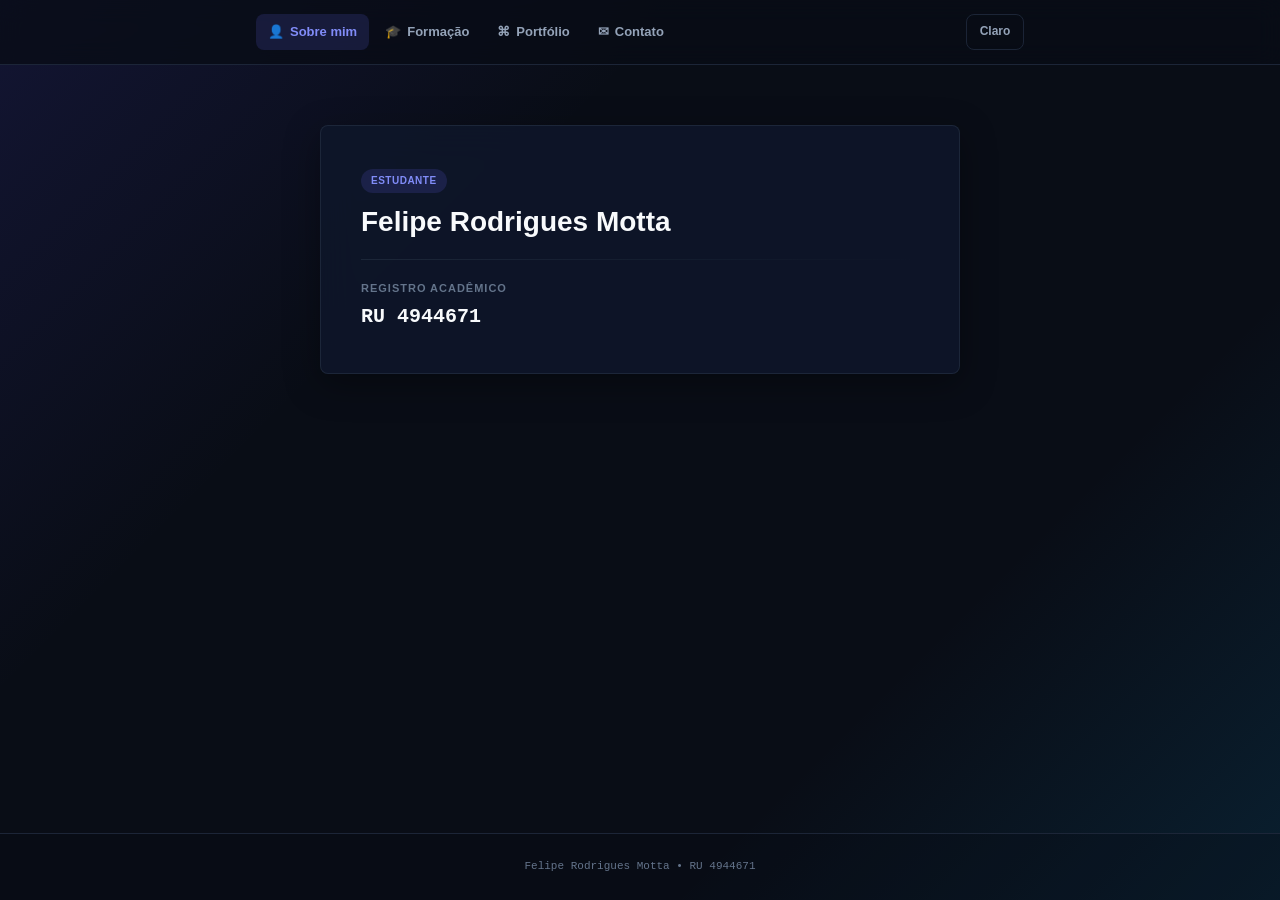
<file: index.html>
<!DOCTYPE html>
<html lang="pt-BR">
<head>
  <meta charset="UTF-8">
  <meta name="viewport" content="width=device-width, initial-scale=1.0">
  <title>Portfólio - Felipe Rodrigues Motta</title>
  <link rel="stylesheet" href="styles.css">
</head>
<body class="dark">
  <header>
    <div class="container-header">
      <nav aria-label="Menu principal">
        <a class="btn-nav ativo" href="index.html">
          <span class="icone">👤</span>
          Sobre mim
        </a>
        <a class="btn-nav" href="formacao.html">
          <span class="icone">🎓</span>
          Formação
        </a>
        <a class="btn-nav" href="portfolio.html">
          <span class="icone">⌘</span>
          Portfólio
        </a>
        <a class="btn-nav" href="contato.html">
          <span class="icone">✉</span>
          Contato
        </a>
      </nav>

      <button class="btn-tema" type="button" aria-label="Alternar tema" title="Alternar tema">Claro</button>
    </div>
  </header>

  <main>
    <article class="card-conteudo">
      <section>
        <span class="badge">Estudante</span>
        <h1>Felipe Rodrigues Motta</h1>
        <div class="divisor"></div>

        <div class="info-bloco">
          <span class="info-label">Registro Acadêmico</span>
          <span class="info-valor-mono">RU 4944671</span>
        </div>
      </section>
    </article>
  </main>

  <footer>
    <p>Felipe Rodrigues Motta • RU 4944671</p>
  </footer>

  <script src="script.js"></script>
</body>
</html>
</file>
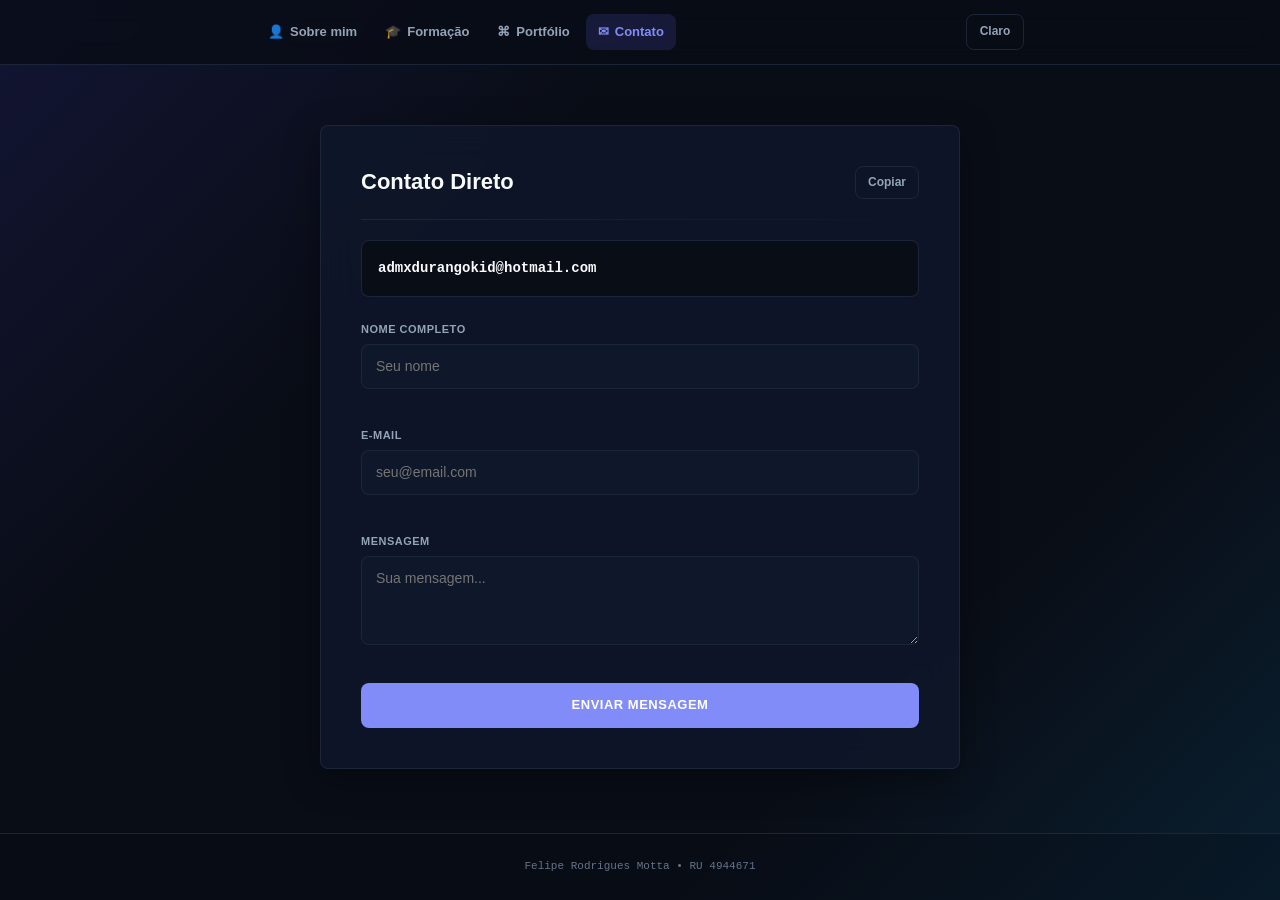
<file: contato.html>
<!DOCTYPE html>
<html lang="pt-BR">
<head>
  <meta charset="UTF-8">
  <meta name="viewport" content="width=device-width, initial-scale=1.0">
  <title>Contato - Felipe Rodrigues Motta</title>
  <link rel="stylesheet" href="styles.css">
</head>
<body class="dark">
  <header>
    <div class="container-header">
      <nav aria-label="Menu principal">
        <a class="btn-nav" href="index.html">
          <span class="icone">👤</span>
          Sobre mim
        </a>
        <a class="btn-nav" href="formacao.html">
          <span class="icone">🎓</span>
          Formação
        </a>
        <a class="btn-nav" href="portfolio.html">
          <span class="icone">⌘</span>
          Portfólio
        </a>
        <a class="btn-nav ativo" href="contato.html">
          <span class="icone">✉</span>
          Contato
        </a>
      </nav>

      <button class="btn-tema" type="button" aria-label="Alternar tema" title="Alternar tema">Claro</button>
    </div>
  </header>

  <main>
    <article class="card-conteudo">
      <section>
        <div class="titulo-com-acao">
          <h1 class="titulo-pagina">Contato Direto</h1>
          <button class="btn-copiar" type="button">Copiar</button>
        </div>
        <div class="divisor"></div>

        <div class="email-bloco">
          <a class="email-texto" href="mailto:admxdurangokid@hotmail.com">admxdurangokid@hotmail.com</a>
        </div>

        <form id="contact-form" novalidate>
          <div class="campo">
            <label for="name">Nome Completo</label>
            <input id="name" name="name" type="text" placeholder="Seu nome" autocomplete="name">
            <span class="msg-erro" id="name-error"></span>
          </div>

          <div class="campo">
            <label for="email">E-mail</label>
            <input id="email" name="email" type="email" placeholder="seu@email.com" autocomplete="email">
            <span class="msg-erro" id="email-error"></span>
          </div>

          <div class="campo">
            <label for="message">Mensagem</label>
            <textarea id="message" name="message" rows="3" placeholder="Sua mensagem..."></textarea>
            <span class="msg-erro" id="message-error"></span>
          </div>

          <button class="btn-enviar" type="submit">Enviar Mensagem</button>
        </form>

        <div class="sucesso-alert" id="form-status" role="status" aria-live="polite"></div>
      </section>
    </article>
  </main>

  <footer>
    <p>Felipe Rodrigues Motta • RU 4944671</p>
  </footer>

  <script src="script.js"></script>
</body>
</html>
</file>
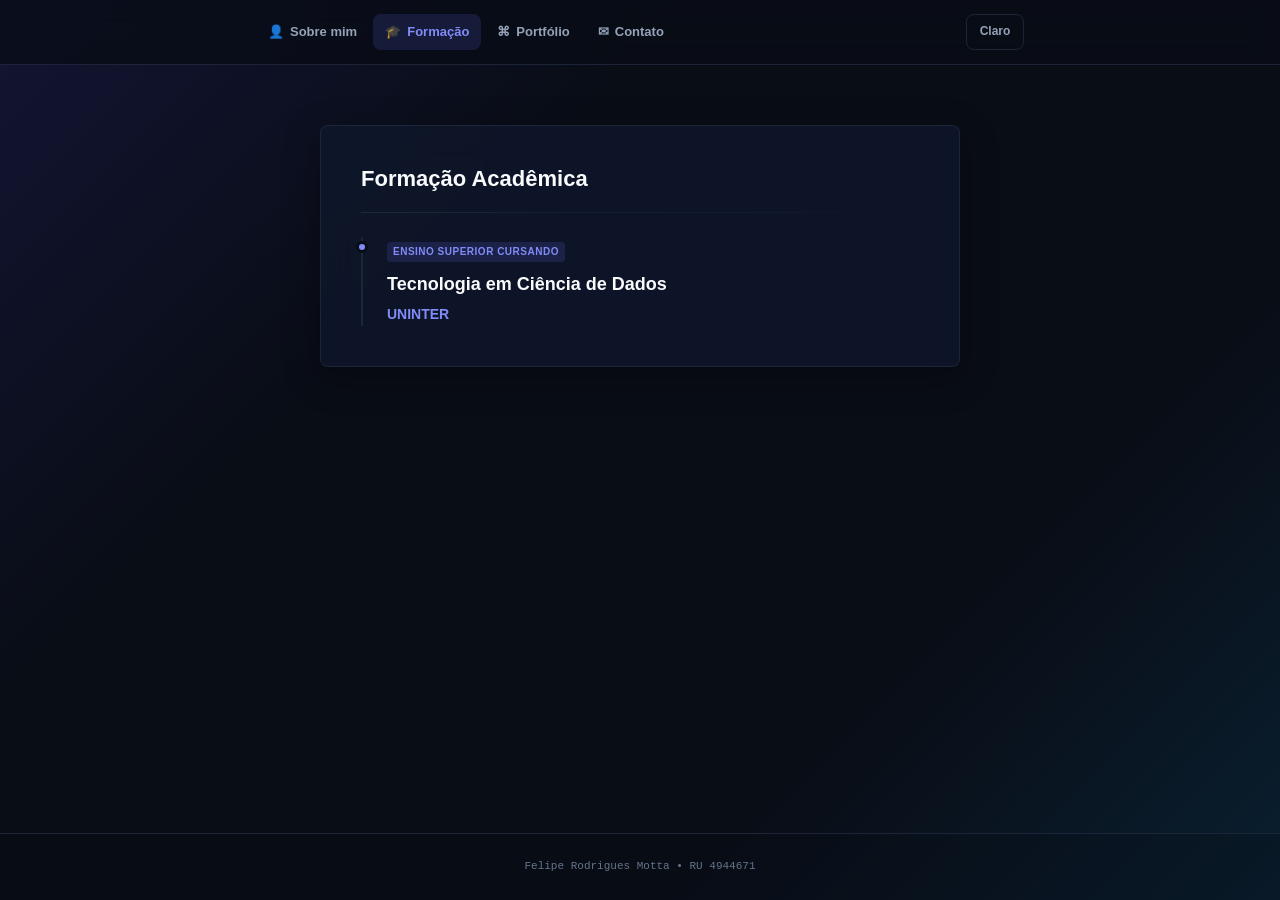
<file: formacao.html>
<!DOCTYPE html>
<html lang="pt-BR">
<head>
  <meta charset="UTF-8">
  <meta name="viewport" content="width=device-width, initial-scale=1.0">
  <title>Formação - Felipe Rodrigues Motta</title>
  <link rel="stylesheet" href="styles.css">
</head>
<body class="dark">
  <header>
    <div class="container-header">
      <nav aria-label="Menu principal">
        <a class="btn-nav" href="index.html">
          <span class="icone">👤</span>
          Sobre mim
        </a>
        <a class="btn-nav ativo" href="formacao.html">
          <span class="icone">🎓</span>
          Formação
        </a>
        <a class="btn-nav" href="portfolio.html">
          <span class="icone">⌘</span>
          Portfólio
        </a>
        <a class="btn-nav" href="contato.html">
          <span class="icone">✉</span>
          Contato
        </a>
      </nav>

      <button class="btn-tema" type="button" aria-label="Alternar tema" title="Alternar tema">Claro</button>
    </div>
  </header>

  <main>
    <article class="card-conteudo">
      <section>
        <h1 class="titulo-pagina">Formação Acadêmica</h1>
        <div class="divisor"></div>

        <div class="timeline">
          <span class="timeline-node" aria-hidden="true"></span>
          <span class="timeline-status">Ensino superior cursando</span>
          <h2 class="timeline-titulo">Tecnologia em Ciência de Dados</h2>
          <p class="timeline-subtitulo">UNINTER</p>
        </div>
      </section>
    </article>
  </main>

  <footer>
    <p>Felipe Rodrigues Motta • RU 4944671</p>
  </footer>

  <script src="script.js"></script>
</body>
</html>
</file>
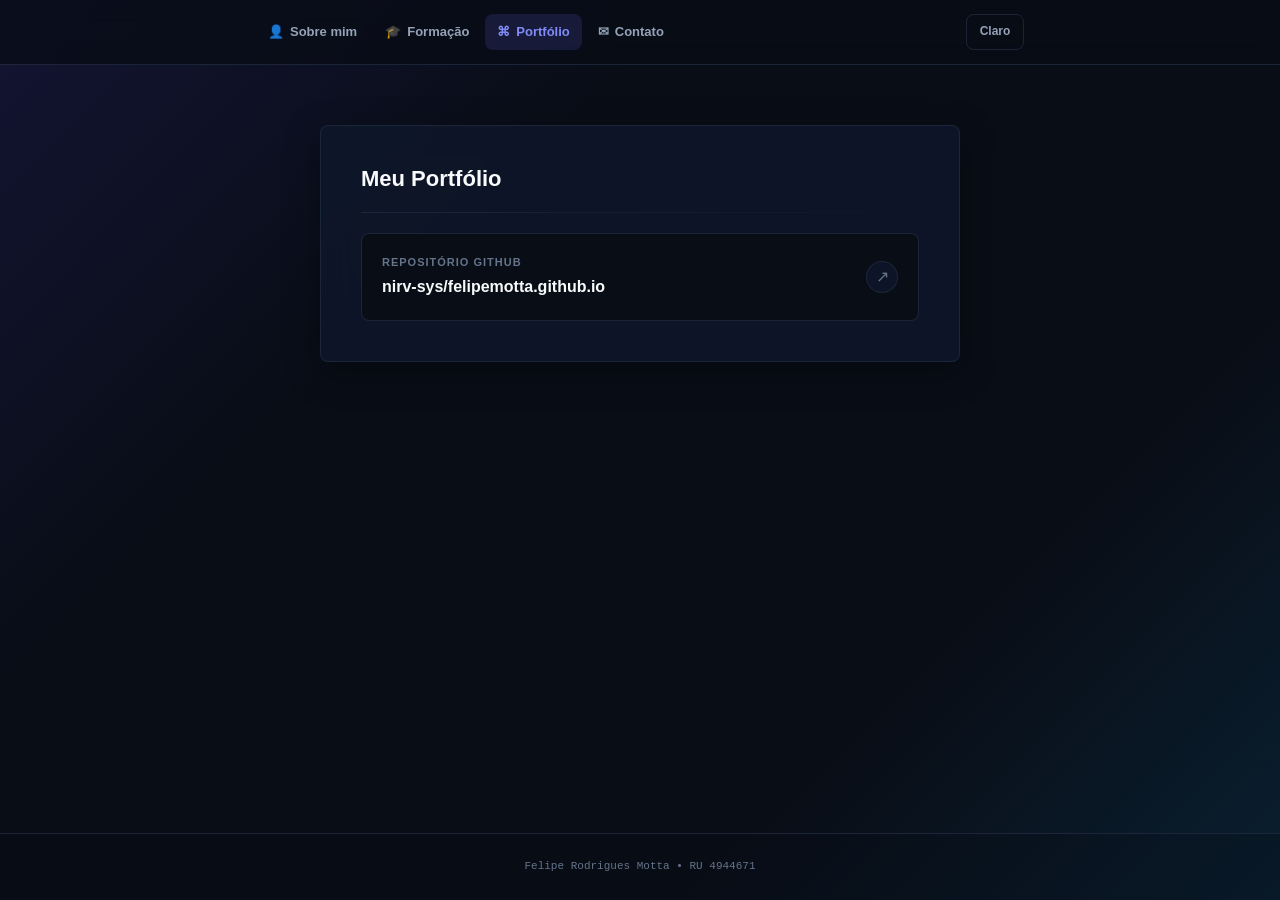
<file: portfolio.html>
<!DOCTYPE html>
<html lang="pt-BR">
<head>
  <meta charset="UTF-8">
  <meta name="viewport" content="width=device-width, initial-scale=1.0">
  <title>Portfólio - Felipe Rodrigues Motta</title>
  <link rel="stylesheet" href="styles.css">
</head>
<body class="dark">
  <header>
    <div class="container-header">
      <nav aria-label="Menu principal">
        <a class="btn-nav" href="index.html">
          <span class="icone">👤</span>
          Sobre mim
        </a>
        <a class="btn-nav" href="formacao.html">
          <span class="icone">🎓</span>
          Formação
        </a>
        <a class="btn-nav ativo" href="portfolio.html">
          <span class="icone">⌘</span>
          Portfólio
        </a>
        <a class="btn-nav" href="contato.html">
          <span class="icone">✉</span>
          Contato
        </a>
      </nav>

      <button class="btn-tema" type="button" aria-label="Alternar tema" title="Alternar tema">Claro</button>
    </div>
  </header>

  <main>
    <article class="card-conteudo">
      <section>
        <h1 class="titulo-pagina">Meu Portfólio</h1>
        <div class="divisor"></div>

        <a class="link-card" href="https://github.com/nirv-sys/felipemotta.github.io" target="_blank" rel="noopener noreferrer">
          <span class="link-card-info">
            <span class="info-label">Repositório GitHub</span>
            <span class="link-card-url">nirv-sys/felipemotta.github.io</span>
          </span>
          <span class="link-card-icon" aria-hidden="true">↗</span>
        </a>
      </section>
    </article>
  </main>

  <footer>
    <p>Felipe Rodrigues Motta • RU 4944671</p>
  </footer>

  <script src="script.js"></script>
</body>
</html>
</file>
<file: styles.css>
:root {
  --bg-principal: #f8fafc;
  --bg-card: rgba(255, 255, 255, 0.86);
  --borda: rgba(226, 232, 240, 0.9);
  --texto-principal: #0f172a;
  --texto-secundario: #475569;
  --texto-mutado: #94a3b8;
  --cor-destaque: #4f46e5;
  --cor-destaque-hover: #4338ca;
  --cor-destaque-bg: #e0e7ff;
  --bg-input: #f8fafc;
  --erro: #ef4444;
  --sucesso-bg: #ecfdf5;
  --sucesso-texto: #065f46;
  --sucesso-borda: #a7f3d0;
}

body.dark {
  --bg-principal: #090d16;
  --bg-card: rgba(15, 23, 42, 0.86);
  --borda: rgba(30, 41, 59, 0.9);
  --texto-principal: #f8fafc;
  --texto-secundario: #94a3b8;
  --texto-mutado: #64748b;
  --cor-destaque: #818cf8;
  --cor-destaque-hover: #6366f1;
  --cor-destaque-bg: rgba(99, 102, 241, 0.16);
  --bg-input: #0f172a;
  --erro: #f87171;
  --sucesso-bg: rgba(6, 95, 70, 0.2);
  --sucesso-texto: #34d399;
  --sucesso-borda: rgba(52, 211, 153, 0.25);
}

* {
  box-sizing: border-box;
  margin: 0;
  padding: 0;
}

body {
  min-height: 100vh;
  display: flex;
  flex-direction: column;
  color: var(--texto-principal);
  background:
    linear-gradient(135deg, rgba(79, 70, 229, 0.14), transparent 32%),
    linear-gradient(315deg, rgba(14, 165, 233, 0.12), transparent 28%),
    var(--bg-principal);
  font-family: Arial, Helvetica, sans-serif;
  line-height: 1.6;
  transition: background-color 0.3s, color 0.3s;
}

header {
  position: sticky;
  top: 0;
  z-index: 20;
  border-bottom: 1px solid var(--borda);
  background-color: rgba(255, 255, 255, 0.76);
  backdrop-filter: blur(12px);
}

body.dark header {
  background-color: rgba(9, 13, 22, 0.76);
}

.container-header {
  width: min(768px, calc(100% - 32px));
  min-height: 64px;
  margin: 0 auto;
  display: flex;
  align-items: center;
  justify-content: space-between;
  gap: 12px;
}

nav {
  display: flex;
  gap: 4px;
}

.btn-nav {
  display: inline-flex;
  align-items: center;
  gap: 6px;
  padding: 8px 12px;
  border-radius: 8px;
  color: var(--texto-secundario);
  font-size: 13px;
  font-weight: 700;
  text-decoration: none;
  transition: color 0.2s, background-color 0.2s;
}

.btn-nav:hover,
.btn-nav.ativo {
  color: var(--cor-destaque);
  background-color: var(--cor-destaque-bg);
}

.icone {
  font-size: 13px;
  line-height: 1;
}

.btn-tema,
.btn-copiar,
.btn-enviar {
  border-radius: 8px;
  cursor: pointer;
  font: inherit;
  font-weight: 700;
  transition: border-color 0.2s, background-color 0.2s, color 0.2s, transform 0.1s;
}

.btn-tema {
  min-width: 58px;
  height: 36px;
  border: 1px solid var(--borda);
  color: var(--texto-secundario);
  background: transparent;
  font-size: 12px;
}

.btn-tema:hover,
.btn-copiar:hover {
  border-color: var(--cor-destaque);
  color: var(--cor-destaque);
  background-color: rgba(255, 255, 255, 0.04);
}

main {
  flex: 1;
  width: min(640px, calc(100% - 32px));
  margin: 0 auto;
  padding: 60px 0;
}

.card-conteudo {
  border: 1px solid var(--borda);
  border-radius: 8px;
  padding: clamp(28px, 6vw, 40px);
  background-color: var(--bg-card);
  box-shadow: 0 10px 30px rgba(0, 0, 0, 0.08);
  backdrop-filter: blur(18px);
  animation: fadeIn 0.3s ease-out;
}

body.dark .card-conteudo {
  box-shadow: 0 10px 35px rgba(0, 0, 0, 0.35);
}

@keyframes fadeIn {
  from {
    opacity: 0;
    transform: translateY(8px);
  }

  to {
    opacity: 1;
    transform: translateY(0);
  }
}

.badge {
  display: inline-flex;
  align-items: center;
  padding: 4px 10px;
  margin-bottom: 12px;
  border-radius: 999px;
  color: var(--cor-destaque);
  background-color: var(--cor-destaque-bg);
  font-size: 10px;
  font-weight: 800;
  letter-spacing: 0.5px;
  text-transform: uppercase;
}

h1 {
  color: var(--texto-principal);
  font-size: 28px;
  font-weight: 800;
  line-height: 1.2;
}

.titulo-pagina {
  font-size: 22px;
}

.divisor {
  height: 1px;
  margin: 20px 0;
  background: linear-gradient(to right, var(--borda), transparent);
}

.info-bloco {
  display: flex;
  flex-direction: column;
  gap: 4px;
}

.info-label {
  color: var(--texto-mutado);
  font-size: 11px;
  font-weight: 800;
  letter-spacing: 1px;
  text-transform: uppercase;
}

.info-valor-mono,
.email-texto {
  color: var(--texto-principal);
  font-family: "Courier New", Courier, monospace;
}

.info-valor-mono {
  font-size: 20px;
  font-weight: 800;
}

.timeline {
  position: relative;
  margin-top: 24px;
  padding-left: 24px;
  border-left: 2px solid var(--borda);
}

.timeline-node {
  position: absolute;
  top: 4px;
  left: -7px;
  width: 12px;
  height: 12px;
  border: 3px solid var(--bg-principal);
  border-radius: 50%;
  background-color: var(--cor-destaque);
}

.timeline-status {
  display: inline-block;
  margin-bottom: 8px;
  padding: 2px 6px;
  border-radius: 4px;
  color: var(--cor-destaque);
  background-color: var(--cor-destaque-bg);
  font-size: 10px;
  font-weight: 800;
  letter-spacing: 0.5px;
  text-transform: uppercase;
}

.timeline-titulo {
  margin-bottom: 4px;
  color: var(--texto-principal);
  font-size: 18px;
  font-weight: 800;
}

.timeline-subtitulo {
  color: var(--cor-destaque);
  font-size: 14px;
  font-weight: 700;
}

.link-card {
  display: flex;
  align-items: center;
  justify-content: space-between;
  gap: 16px;
  padding: 20px;
  border: 1px solid var(--borda);
  border-radius: 8px;
  color: inherit;
  background-color: var(--bg-principal);
  text-decoration: none;
  transition: transform 0.2s, border-color 0.2s, background-color 0.2s;
}

.link-card:hover {
  border-color: var(--cor-destaque);
  background-color: var(--bg-card);
  transform: translateY(-2px);
}

.link-card-info {
  display: flex;
  min-width: 0;
  flex-direction: column;
  gap: 2px;
}

.link-card-url {
  color: var(--texto-principal);
  font-size: 16px;
  font-weight: 800;
  overflow-wrap: anywhere;
}

.link-card-icon {
  flex: 0 0 auto;
  width: 32px;
  height: 32px;
  display: inline-flex;
  align-items: center;
  justify-content: center;
  border: 1px solid var(--borda);
  border-radius: 50%;
  color: var(--texto-mutado);
  background-color: var(--bg-card);
}

.titulo-com-acao {
  display: flex;
  align-items: center;
  justify-content: space-between;
  gap: 16px;
}

.btn-copiar {
  border: 1px solid var(--borda);
  padding: 6px 12px;
  color: var(--texto-secundario);
  background: transparent;
  font-size: 12px;
}

.email-bloco {
  display: flex;
  align-items: center;
  justify-content: space-between;
  margin-bottom: 24px;
  padding: 16px;
  border: 1px solid var(--borda);
  border-radius: 8px;
  background-color: var(--bg-principal);
}

.email-texto {
  font-size: 14px;
  font-weight: 700;
  overflow-wrap: anywhere;
  text-decoration: none;
}

form {
  display: flex;
  flex-direction: column;
  gap: 16px;
  margin-top: 24px;
}

.campo {
  display: flex;
  flex-direction: column;
  gap: 6px;
}

label {
  color: var(--texto-secundario);
  font-size: 11px;
  font-weight: 800;
  letter-spacing: 0.5px;
  text-transform: uppercase;
}

input,
textarea {
  width: 100%;
  padding: 10px 14px;
  border: 1px solid var(--borda);
  border-radius: 8px;
  outline: none;
  color: var(--texto-principal);
  background-color: var(--bg-input);
  font: inherit;
  font-size: 14px;
  transition: border-color 0.2s, box-shadow 0.2s;
}

input:focus,
textarea:focus {
  border-color: var(--cor-destaque);
  box-shadow: 0 0 0 3px rgba(79, 70, 229, 0.12);
}

.msg-erro {
  min-height: 16px;
  color: var(--erro);
  font-size: 11px;
  font-weight: 700;
}

.btn-enviar {
  display: inline-flex;
  align-items: center;
  justify-content: center;
  border: 0;
  padding: 12px;
  color: #ffffff;
  background-color: var(--cor-destaque);
  font-size: 13px;
  letter-spacing: 0.5px;
  text-transform: uppercase;
}

.btn-enviar:hover {
  background-color: var(--cor-destaque-hover);
}

.btn-enviar:active {
  transform: scale(0.98);
}

.sucesso-alert {
  display: none;
  margin-top: 16px;
  padding: 16px;
  border: 1px solid var(--sucesso-borda);
  border-radius: 8px;
  color: var(--sucesso-texto);
  background-color: var(--sucesso-bg);
  text-align: center;
  font-weight: 800;
}

footer {
  border-top: 1px solid var(--borda);
  padding: 24px;
  color: var(--texto-mutado);
  background-color: rgba(255, 255, 255, 0.3);
  text-align: center;
}

body.dark footer {
  background-color: rgba(9, 13, 22, 0.3);
}

footer p {
  font-family: "Courier New", Courier, monospace;
  font-size: 11px;
}

@media (max-width: 680px) {
  .container-header {
    flex-wrap: wrap;
    padding: 12px 0;
  }

  nav {
    order: 3;
    width: 100%;
    display: grid;
    grid-template-columns: repeat(2, 1fr);
  }

  .btn-nav {
    justify-content: center;
  }

  main {
    padding: 36px 0;
  }

  .titulo-com-acao {
    align-items: flex-start;
    flex-direction: column;
  }
}
</file>
